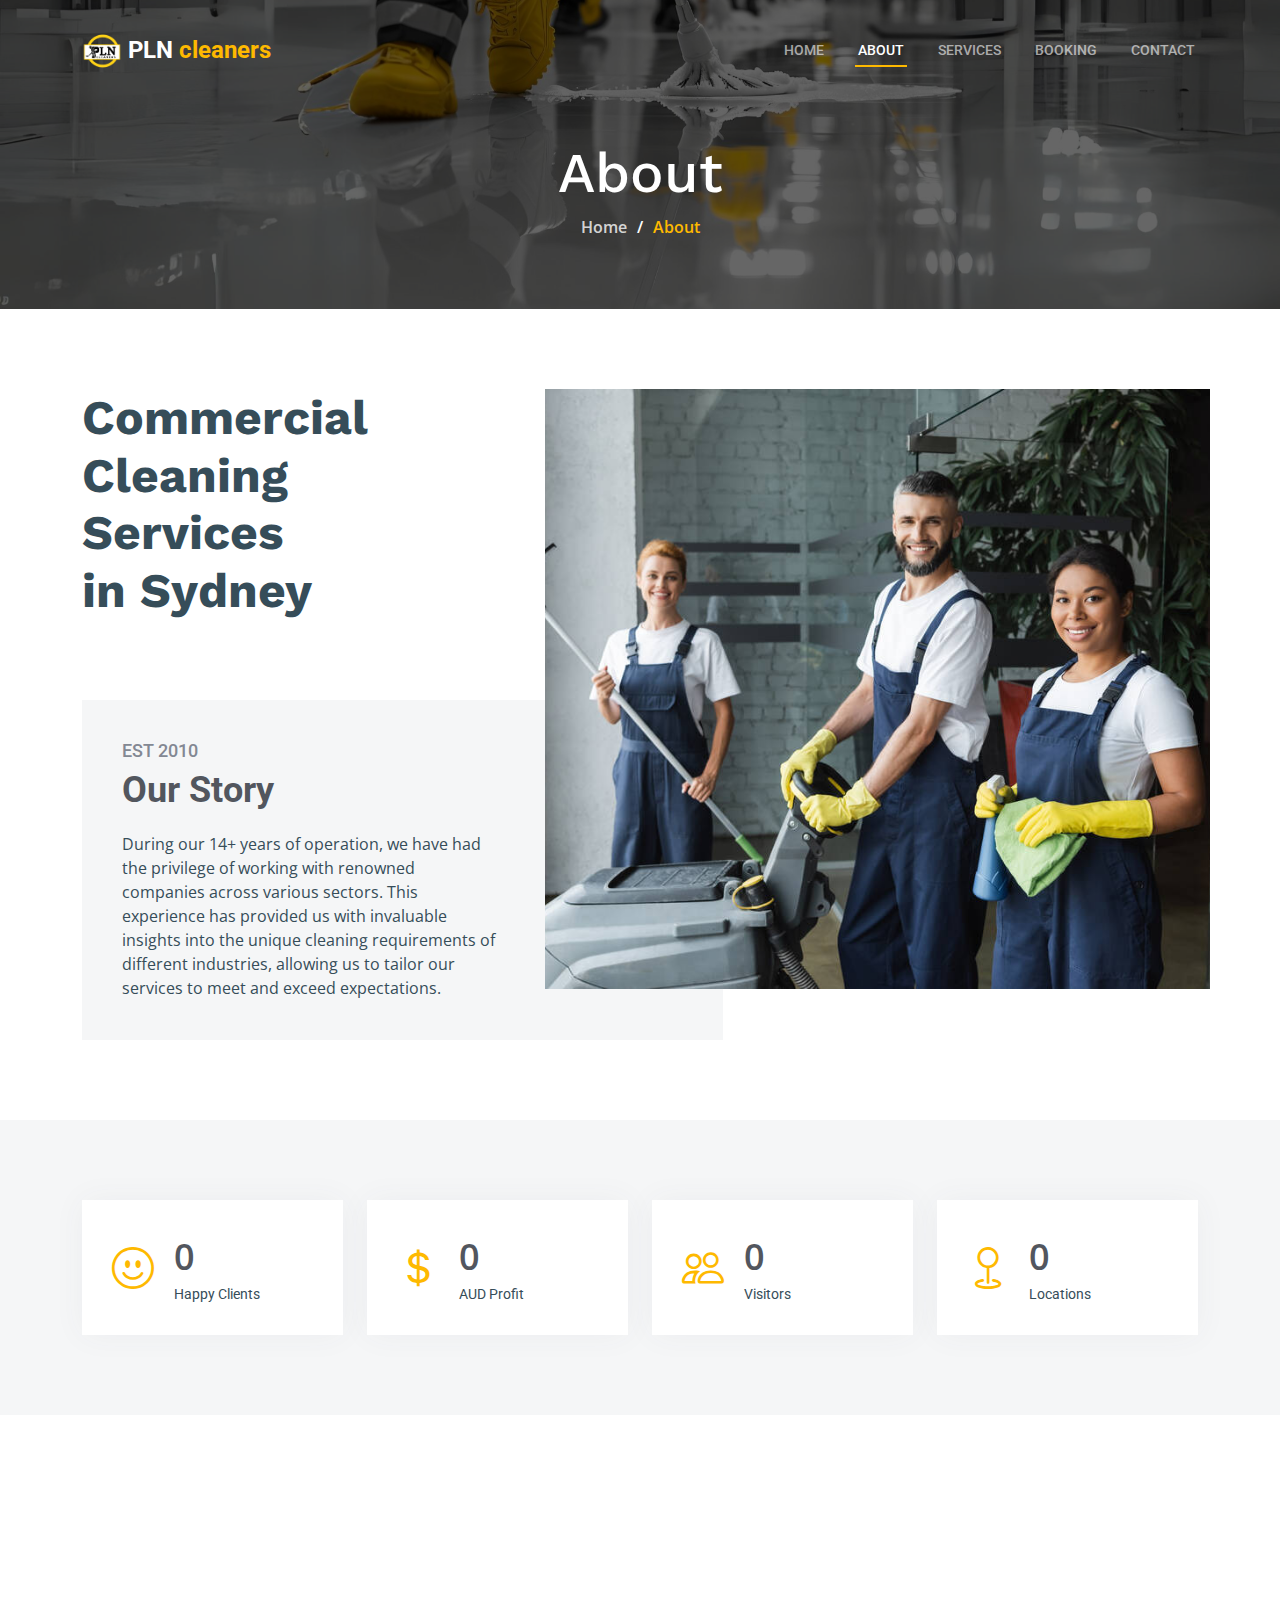
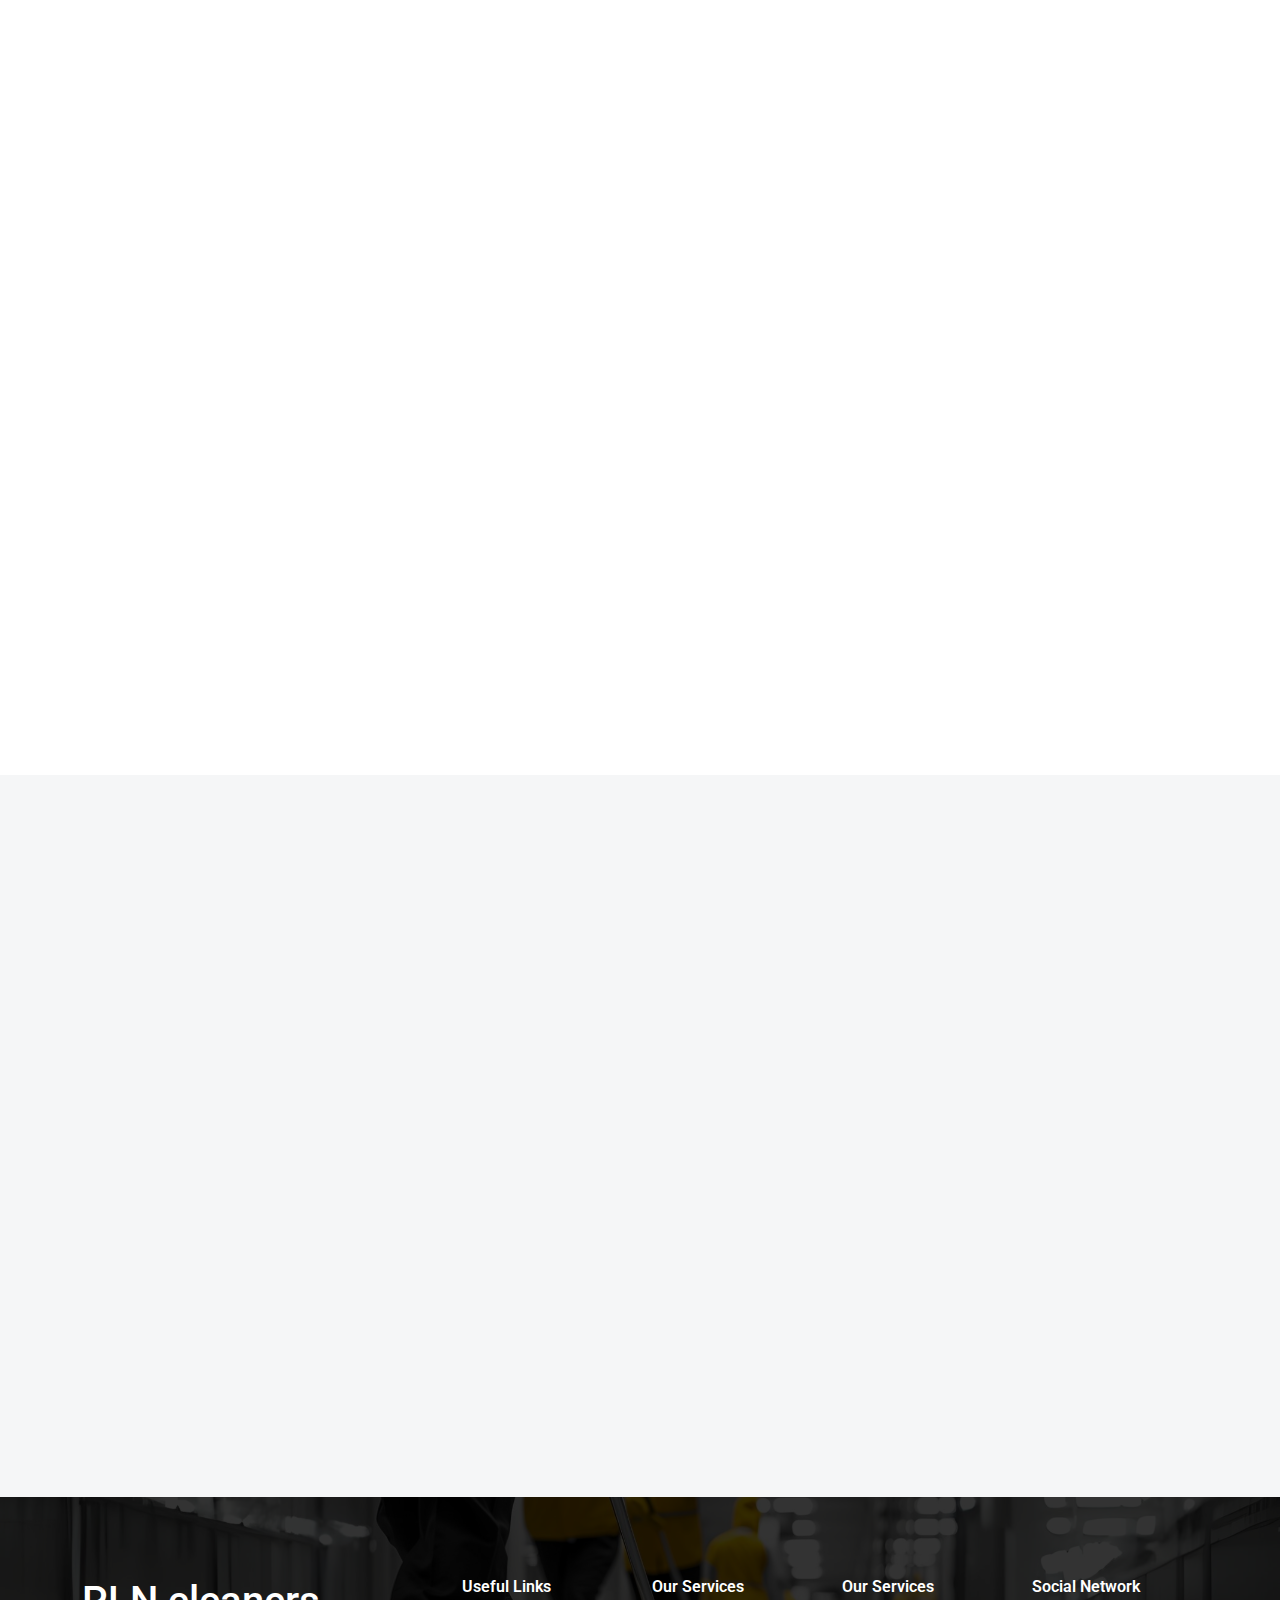
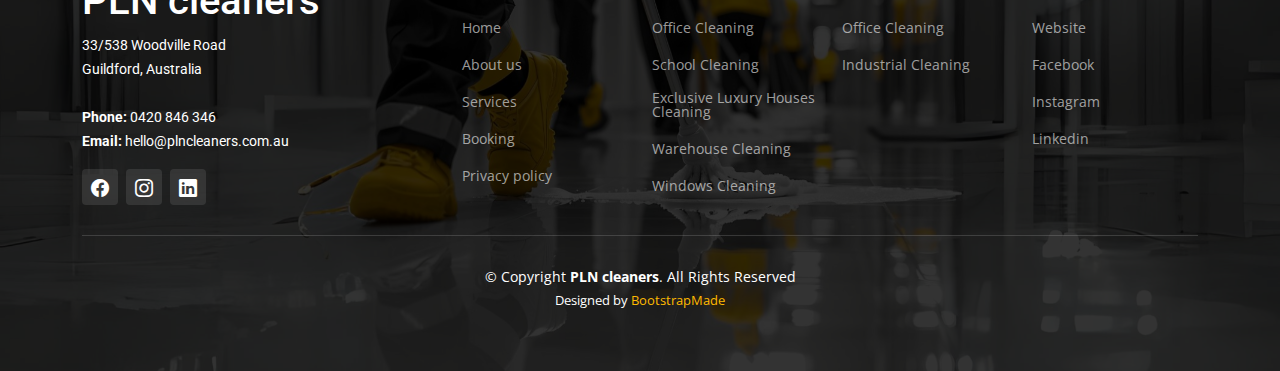
<file: about.html>
<!DOCTYPE html>
<html lang="en">

<head>
  <meta charset="utf-8">
  <meta content="width=device-width, initial-scale=1.0" name="viewport">

  <title>PLN cleaners | About</title>
  <meta content="" name="description">
  <meta content="" name="keywords">
  <meta name="author" content="https://plncleaners.com.au/">
  <meta name="robots" content="index, follow">
  <meta name="googlebot" content="index, follow, max-snippet:-1, max-image-preview:large, max-video-preview:-1">
  <meta name="bingbot" content="index, follow, max-snippet:-1, max-image-preview:large, max-video-preview:-1">
  <meta property="og:locale" content="en_US">
  <meta property="og:type" content="website">
  <meta property="og:title" content="PLN cleaners | Home">
  <meta property="og:description" content="#">
  <meta property="og:url" content="https://plncleaners.com.au/">
  <meta property="og:site_name" content="https://plncleaners.com.au/">

  <!-- Favicons -->
  <link href="assets/img/favicon.png" rel="icon">
  <link href="assets/img/apple-touch-icon.png" rel="apple-touch-icon">

  <!-- Google Fonts -->
  <link rel="preconnect" href="https://fonts.googleapis.com">
  <link rel="preconnect" href="https://fonts.gstatic.com" crossorigin>
  <link href="https://fonts.googleapis.com/css2?family=Open+Sans:ital,wght@0,300;0,400;0,500;0,600;0,700;1,300;1,400;1,600;1,700&family=Roboto:ital,wght@0,300;0,400;0,500;0,600;0,700;1,300;1,400;1,500;1,600;1,700&family=Work+Sans:ital,wght@0,300;0,400;0,500;0,600;0,700;1,300;1,400;1,500;1,600;1,700&display=swap" rel="stylesheet">

  <!-- Vendor CSS Files -->
  <link href="assets/vendor/bootstrap/css/bootstrap.min.css" rel="stylesheet">
  <link href="assets/vendor/bootstrap-icons/bootstrap-icons.css" rel="stylesheet">
  <link href="assets/vendor/fontawesome-free/css/all.min.css" rel="stylesheet">
  <link href="assets/vendor/aos/aos.css" rel="stylesheet">
  <link href="assets/vendor/glightbox/css/glightbox.min.css" rel="stylesheet">
  <link href="assets/vendor/swiper/swiper-bundle.min.css" rel="stylesheet">

  <!-- Template Main CSS File -->
  <link href="assets/css/main.css" rel="stylesheet">

</head>

<body>

  <!-- ======= Header ======= -->
  <header id="header" class="header d-flex align-items-center">
    <div class="container-fluid container-xl d-flex align-items-center justify-content-between">

      <a href="index.html" class="logo d-flex align-items-center">
        <!-- Uncomment the line below if you also wish to use an image logo -->
        <img src="assets/img/logo.png" alt="">
        <h1>PLN<span> cleaners</span></h1>
      </a>

      <i class="mobile-nav-toggle mobile-nav-show bi bi-list"></i>
      <i class="mobile-nav-toggle mobile-nav-hide d-none bi bi-x"></i>
      <nav id="navbar" class="navbar">
        <ul>
          <li><a href="index.html">Home</a></li>
          <li><a href="about.html" class="active">About</a></li>
          <li><a href="services.html">Services</a></li>
          <li><a href="booking.html">Booking</a></li>
          <li><a href="contact.html">Contact</a></li>
        </ul>
      </nav><!-- .navbar -->

    </div>
  </header><!-- End Header -->

  <main id="main">

    <!-- ======= Breadcrumbs ======= -->
    <div class="breadcrumbs d-flex align-items-center" style="background-image: url('assets/img/AboutusHero2.jpg');">
      <div class="container position-relative d-flex flex-column align-items-center" data-aos="fade">

        <h2>About</h2>
        <ol>
          <li><a href="index.html">Home</a></li>
          <li>About</li>
        </ol>

      </div>
    </div><!-- End Breadcrumbs -->

    <!-- ======= About Section ======= -->
    <section id="about" class="about">
      <div class="container" data-aos="fade-up">

        <div class="row position-relative">

          <div class="col-lg-7 about-img" style="background-image: url(assets/img/threeemps-1.jpg);"></div>

          <div class="col-lg-7">
            <div>
              <h2>Commercial Cleaning Services<p>in Sydney</p></h2>
            </div>
            <div class="our-story">
              <h4>Est 2010</h4>
              <h3>Our Story</h3>
              <p>During our 14+ years of operation, we have had the privilege of working with renowned companies across various sectors. This experience has provided us with invaluable insights into the unique cleaning requirements of different industries, allowing us to tailor our services to meet and exceed expectations.</p>
              <!-- <ul>
                <li><i class="bi bi-check-circle"></i> <span>Ullamco laboris nisi ut aliquip ex ea commo</span></li>
                <li><i class="bi bi-check-circle"></i> <span>Duis aute irure dolor in reprehenderit in</span></li>
                <li><i class="bi bi-check-circle"></i> <span>Ullamco laboris nisi ut aliquip ex ea</span></li>
              </ul>-->
             <!-- <p>Vitae autem velit excepturi fugit. Animi ad non. Eligendi et non nesciunt suscipit repellendus porro in quo eveniet. Molestias in maxime doloremque.</p>

              <div class="watch-video d-flex align-items-center position-relative">
                <i class="bi bi-play-circle"></i>
                <a href="https://www.youtube.com/watch?v=LXb3EKWsInQ" class="glightbox stretched-link">Watch Video</a>
              </div>-->
            </div>
          </div>

        </div>

      </div>
    </section>
    <!-- End About Section -->

    <!-- ======= Stats Counter Section ======= -->
    <section id="stats-counter" class="stats-counter section-bg">
      <div class="container">

        <div class="row gy-4">

          <div class="col-lg-3 col-md-6">
            <div class="stats-item d-flex align-items-center w-100 h-100">
              <i class="bi bi-emoji-smile color-blue flex-shrink-0"></i>
              <div>
                <span data-purecounter-start="0" data-purecounter-end="750" data-purecounter-duration="1" class="purecounter"></span>
                <p>Happy Clients</p>
              </div>
            </div>
          </div><!-- End Stats Item -->

          <div class="col-lg-3 col-md-6">
            <div class="stats-item d-flex align-items-center w-100 h-100">
              <i class="bi bi-currency-dollar"></i>
              <div>
                <span data-purecounter-start="0" data-purecounter-end="1200" data-purecounter-duration="1" class="purecounter"></span>
                <p>AUD Profit</p>
              </div>
            </div>
          </div><!-- End Stats Item -->

          <div class="col-lg-3 col-md-6">
            <div class="stats-item d-flex align-items-center w-100 h-100">
              <i class="bi bi-people color-pink flex-shrink-0"></i>
              <div>
                <span data-purecounter-start="0" data-purecounter-end="2750" data-purecounter-duration="1" class="purecounter"></span>
                <p>Visitors</p>
              </div>
            </div>
          </div><!-- End Stats Item -->

          <div class="col-lg-3 col-md-6">
            <div class="stats-item d-flex align-items-center w-100 h-100">
              <i class="bi bi-geo"></i>
              <div>
                <span data-purecounter-start="0" data-purecounter-end="240" data-purecounter-duration="1" class="purecounter"></span>
                <p>Locations</p>
              </div>
            </div>
          </div><!-- End Stats Item -->

        </div>

      </div>
    </section><!-- End Stats Counter Section -->

    <!-- ======= Alt Services Section ======= -->
    <section id="alt-services" class="alt-services">
      <div class="container" data-aos="fade-up">

        <div class="row justify-content-around gy-4">
          <div class="col-lg-6 img-bg" style="background-image: url(assets/img/About\ Us3.jpg);" data-aos="zoom-in" data-aos-delay="100"></div>

          <div class="col-lg-5 d-flex flex-column justify-content-center">
            <h3>Why Choose Us ?</h3>
            <p>PLN Cleaners: Your experienced, dedicated partner for excellence in cleaning. Satisfied clients attest to our commitment.</p>

            <div class="icon-box d-flex position-relative" data-aos="fade-up" data-aos-delay="100">
              <i class="bi bi-person-video2 flex-shrink-0"></i>
              <div>
                <h4><a href="" class="stretched-link">Professional Cleaning</a></h4>
                <p>Trust our team of dedicated professionals for top-quality, eco-friendly cleaning services adhering to high industry standards. Experience professionalism firsthand.</p>
              </div>
            </div><!-- End Icon Box -->

            <div class="icon-box d-flex position-relative" data-aos="fade-up" data-aos-delay="200">
              <i class="bi bi-chat-text flex-shrink-0"></i>
              <div>
                <h4><a href="" class="stretched-link">Valuable Ideas</a></h4>
                <p>Experienced professionals offer more than cleaning; we provide valuable ideas to optimize your space for cleanliness and functionality.</p>
              </div>
            </div><!-- End Icon Box -->

            <div class="icon-box d-flex position-relative" data-aos="fade-up" data-aos-delay="300">
              <i class="bi bi-alarm flex-shrink-0"></i>
              <div>
                <h4><a href="" class="stretched-link">Excellent Timing</a></h4>
                <p>Proudly punctual, our cleaners arrive promptly and finish efficiently within agreed-upon timeframes, valuing your time with exceptional service.</p>
              </div>
            </div><!-- End Icon Box -->

            <div class="icon-box d-flex position-relative" data-aos="fade-up" data-aos-delay="400">
              <i class="bi bi-recycle flex-shrink-0"></i>
              <div>
                <h4><a href="" class="stretched-link">Environmental Responsibility</a></h4>
                <p>We prioritize environmental sustainability by using eco-friendly practices, minimizing our footprint, and ensuring a safe, healthy environment for clients.</p>
              </div>
            </div><!-- End Icon Box -->

          </div>
        </div>

      </div>
    </section><!-- End Alt Services Section -->

    <!-- ======= Testimonials Section ======= -->
    <section id="testimonials" class="testimonials section-bg">
      <div class="container" data-aos="fade-up">

        <div class="section-header">
          <h2>Testimonials</h2>
          <p>Testimonials showcase firsthand experiences and satisfaction with our company's professional cleaning services, providing valuable insights into the quality and reliability.</p>
        </div>

        <div class="slides-2 swiper">
          <div class="swiper-wrapper">

            <div class="swiper-slide">
              <div class="testimonial-wrap">
                <div class="testimonial-item">
                  <img src="assets/img/testimonials/1.jpg" class="testimonial-img" alt="">
                  <h3>John Smithers</h3>
                  <h4>School Principal</h4>
                  <h4>Sydney, NSW</h4>
                  <div class="stars">
                    <i class="bi bi-star-fill"></i><i class="bi bi-star-fill"></i><i class="bi bi-star-fill"></i><i class="bi bi-star-fill"></i><i class="bi bi-star-fill"></i>
                  </div>
                  <p>
                    <i class="bi bi-quote quote-icon-left"></i>
                    We love how PLN cleaners make our school look spick and span. They use safe cleaning agents and do a thorough job. Our students and teachers get to enjoy a clean and hygienic environment.
                    <i class="bi bi-quote quote-icon-right"></i>
                  </p>
                </div>
              </div>
            </div><!-- End testimonial item -->

            <div class="swiper-slide">
              <div class="testimonial-wrap">
                <div class="testimonial-item">
                  <img src="assets/img/testimonials/2.jpg" class="testimonial-img" alt="">
                  <h3>Isabella Brown</h3>
                  <h4>Fashion Designer</h4>
                  <h4>Manly, NSW</h4>
                  <div class="stars">
                    <i class="bi bi-star-fill"></i><i class="bi bi-star-fill"></i><i class="bi bi-star-fill"></i><i class="bi bi-star-fill"></i><i class="bi bi-star-fill"></i>
                  </div>
                  <p>
                    <i class="bi bi-quote quote-icon-left"></i>
                    I love how PLN cleaning crew pain attention to even the smallest detail when they cleaned our office. I am proud of our office and I want it to look spotless and elegant. Our office felt clean, smelt wonderful after they were done. 
                    <i class="bi bi-quote quote-icon-right"></i>
                  </p>
                </div>
              </div>
            </div><!-- End testimonial item -->

            <div class="swiper-slide">
              <div class="testimonial-wrap">
                <div class="testimonial-item">
                  <img src="assets/img/testimonials/3.jpg" class="testimonial-img" alt="">
                  <h3>Jack Thompson</h3>
                  <h4>Warehouse Manager</h4>
                  <h4>Parramatta, NSW</h4>
                  <div class="stars">
                    <i class="bi bi-star-fill"></i><i class="bi bi-star-fill"></i><i class="bi bi-star-fill"></i><i class="bi bi-star-fill"></i><i class="bi bi-star-fill"></i>
                  </div>
                  <p>
                    <i class="bi bi-quote quote-icon-left"></i>
                    I just wanted to say how well PLN Cleaners cleaned every nook and corner of our warehouse. They were professional and thorough about it. I highly recommend PLN cleaners to anyone looking for an expert job.
                    <i class="bi bi-quote quote-icon-right"></i>
                  </p>
                </div>
              </div>
            </div><!-- End testimonial item -->

            <div class="swiper-slide">
              <div class="testimonial-wrap">
                <div class="testimonial-item">
                  <img src="assets/img/testimonials/4.jpg" class="testimonial-img" alt="">
                  <h3>Liam McGregor</h3>
                  <h4>Marketing Manager</h4>
                  <h4>Surry Hills, NSW</h4>
                  <div class="stars">
                    <i class="bi bi-star-fill"></i><i class="bi bi-star-fill"></i><i class="bi bi-star-fill"></i><i class="bi bi-star-fill"></i><i class="bi bi-star-fill"></i>
                  </div>
                  <p>
                    <i class="bi bi-quote quote-icon-left"></i>
                    Our windows have never looked so spotless. PLN cleaners did a thorough job. I would recommend their services to anyone.  
                    <i class="bi bi-quote quote-icon-right"></i>
                  </p>
                </div>
              </div>
            </div><!-- End testimonial item -->

            <div class="swiper-slide">
              <div class="testimonial-wrap">
                <div class="testimonial-item">
                  <img src="assets/img/testimonials/6.jpg" class="testimonial-img" alt="">
                  <h3>Sophie Nguyen</h3>
                  <h4>HR Manager</h4>
                  <h4>Ultimo, NSW</h4>
                  <div class="stars">
                    <i class="bi bi-star-fill"></i><i class="bi bi-star-fill"></i><i class="bi bi-star-fill"></i><i class="bi bi-star-fill"></i><i class="bi bi-star-fill"></i>
                  </div>
                  <p>
                    <i class="bi bi-quote quote-icon-left"></i>
                    We always call PLN cleaners when we need to deep clean our office. They make everything look pristine, and we love showing off our office to clients’ once their cleaning crew has been in for a cleaning.
                    <i class="bi bi-quote quote-icon-right"></i>
                  </p>
                </div>
              </div>
            </div><!-- End testimonial item -->

          </div>
          <div class="swiper-pagination"></div>
        </div>

      </div>
    </section><!-- End Testimonials Section -->


  </main><!-- End #main -->

  <!-- ======= Footer ======= -->
  <footer id="footer" class="footer">

    <div class="footer-content position-relative">
      <div class="container">
        <div class="row">

          <div class="col-lg-4 col-md-6">
            <div class="footer-info">
              <h1>PLN<span> cleaners</span></h1>
              <p>
                33/538 Woodville Road <br>
                Guildford, Australia<br><br>
                <strong>Phone:</strong> 0420 846 346<br>
                <strong>Email:</strong> hello@plncleaners.com.au<br>
              </p>
              <div class="social-links d-flex mt-3">
                <a href="https://www.facebook.com/PLNCleaners" class="d-flex align-items-center justify-content-center"><i class="bi bi-facebook"></i></a>
                <a href="https://www.instagram.com/plncleaners" class="d-flex align-items-center justify-content-center"><i class="bi bi-instagram"></i></a>
                <a href="https://www.linkedin.com/company/pln-cleaners" class="d-flex align-items-center justify-content-center"><i class="bi bi-linkedin"></i></a>
              </div>
            </div>
          </div><!-- End footer info column-->

          <div class="col-lg-2 col-md-3 footer-links">
            <h4>Useful Links</h4>
            <ul>
              <li><a href="index.html">Home</a></li>
              <li><a href="about.html">About us</a></li>
              <li><a href="services.html">Services</a></li>
              <li><a href="booking.html">Booking</a></li>
              <li><a href="assets/img/Privacy-Policy.pdf">Privacy policy</a></li>
            </ul>
          </div><!-- End footer links column-->

          <div class="col-lg-2 col-md-3 footer-links">
            <h4>Our Services</h4>
            <ul>
              <li><a href="services.html">Office Cleaning</a></li>
              <li><a href="services.html">School Cleaning</a></li>
              <li><a href="services.html">Exclusive Luxury Houses Cleaning</a></li>
              <li><a href="services.html">Warehouse Cleaning</a></li>
              <li><a href="services.html">Windows Cleaning</a></li>
            </ul>
          </div><!-- End footer links column-->

          <div class="col-lg-2 col-md-3 footer-links">
            <h4>Our Services</h4>
            <ul>
              <li><a href="services.html">Office Cleaning</a></li>
              <li><a href="services.html">Industrial Cleaning</a></li>
            </ul>
          </div><!-- End footer links column-->

          <div class="col-lg-2 col-md-3 footer-links">
            <h4>Social Network</h4>
            <ul>
              <li><a href="index.html">Website</a></li>
              <li><a href="https://www.facebook.com/PLNCleaners">Facebook</a></li>
              <li><a href="https://www.instagram.com/plncleaners">Instagram</a></li>
              <li><a href="https://www.linkedin.com/company/pln-cleaners">Linkedin</a></li>
            </ul>
          </div><!-- End footer links column-->

        </div>
      </div>
    </div>

    <div class="footer-legal text-center position-relative">
      <div class="container">
        <div class="copyright">
          &copy; Copyright <strong><span>PLN cleaners</span></strong>. All Rights Reserved
        </div>
        <div class="credits">

          <!-- All the links in the footer should remain intact. -->

          <!-- You can delete the links only if you purchased the pro version. -->

          <!-- Licensing information: https://bootstrapmade.com/license/ -->

          <!-- Purchase the pro version with working PHP/AJAX contact form: https://bootstrapmade.com/upconstruction-bootstrap-construction-website-template/ -->

          Designed by <a href="https://bootstrapmade.com/">BootstrapMade</a>

        </div>
        </div>
      </div>
    </div>

  </footer>
  <!-- End Footer -->

  <a href="#" class="scroll-top d-flex align-items-center justify-content-center"><i class="bi bi-arrow-up-short"></i></a>

  <div id="preloader"></div>

  <!-- Vendor JS Files -->
  <script src="assets/vendor/bootstrap/js/bootstrap.bundle.min.js"></script>
  <script src="assets/vendor/aos/aos.js"></script>
  <script src="assets/vendor/glightbox/js/glightbox.min.js"></script>
  <script src="assets/vendor/isotope-layout/isotope.pkgd.min.js"></script>
  <script src="assets/vendor/swiper/swiper-bundle.min.js"></script>
  <script src="assets/vendor/purecounter/purecounter_vanilla.js"></script>
  <script src="assets/vendor/php-email-form/validate.js"></script>

  <!-- Template Main JS File -->
  <script src="assets/js/main.js"></script>

</body>

</html>
</file>
<file: assets/css/main.css>
/**
* Template Name: UpConstruction
* Updated: Jan 29 2024 with Bootstrap v5.3.2
* Template URL: https://bootstrapmade.com/upconstruction-bootstrap-construction-website-template/
* Author: BootstrapMade.com
* License: https://bootstrapmade.com/license/
*/

/*--------------------------------------------------------------
# Set main reusable colors and fonts using CSS variables
# Learn more about CSS variables at https://developer.mozilla.org/en-US/docs/Web/CSS/Using_CSS_custom_properties
--------------------------------------------------------------*/
/* Fonts */
:root {
  --font-default: "Open Sans", system-ui, -apple-system, "Segoe UI", Roboto, "Helvetica Neue", Arial, "Noto Sans", "Liberation Sans", sans-serif, "Apple Color Emoji", "Segoe UI Emoji", "Segoe UI Symbol", "Noto Color Emoji";
  --font-primary: "Roboto", sans-serif;
  --font-secondary: "Work Sans", sans-serif;
}

/* Colors */
:root {
  --color-default: #364d59;
  --color-primary: #feb900;
  --color-secondary: #52565e;
}

/* Smooth scroll behavior */
:root {
  scroll-behavior: smooth;
}

/*--------------------------------------------------------------
# General
--------------------------------------------------------------*/
body {
  font-family: var(--font-default);
  color: var(--color-default);
  overflow-x: hidden;
}

a {
  color: var(--color-primary);
  text-decoration: none;
}

a:hover {
  color: #ffc732;
  text-decoration: none;
}

h1,
h2,
h3,
h4,
h5,
h6 {
  font-family: var(--font-primary);
}

/*--------------------------------------------------------------
# Sections & Section Header
--------------------------------------------------------------*/
section {
  padding: 80px 0;
  overflow: hidden;
}

.section-bg {
  background-color: #f5f6f7;
}

.section-header {
  text-align: center;
  padding-bottom: 70px;
}

.section-header h2 {
  font-size: 32px;
  font-weight: 700;
  position: relative;
  color: #2e3135;
}

.section-header h2:before,
.section-header h2:after {
  content: "";
  width: 50px;
  height: 2px;
  background: var(--color-primary);
  display: inline-block;
}

.section-header h2:before {
  margin: 0 15px 10px 0;
}

.section-header h2:after {
  margin: 0 0 10px 15px;
}

.section-header p {
  margin: 0 auto 0 auto;
}

@media (min-width: 1199px) {
  .section-header p {
    max-width: 60%;
  }
}

/*--------------------------------------------------------------
# Breadcrumbs
--------------------------------------------------------------*/
.breadcrumbs {
  padding: 140px 0 60px 0;
  min-height: 30vh;
  position: relative;
  background-size: cover;
  background-position: center;
  background-repeat: no-repeat;
}

.breadcrumbs:before {
  content: "";
  background-color: rgba(0, 0, 0, 0.6);
  position: absolute;
  inset: 0;
}

.breadcrumbs h2 {
  font-size: 56px;
  font-weight: 500;
  color: #fff;
  font-family: var(--font-secondary);
}

.breadcrumbs ol {
  display: flex;
  flex-wrap: wrap;
  list-style: none;
  padding: 0 0 10px 0;
  margin: 0;
  font-size: 16px;
  font-weight: 600;
  color: var(--color-primary);
}

.breadcrumbs ol a {
  color: rgba(255, 255, 255, 0.8);
  transition: 0.3s;
}

.breadcrumbs ol a:hover {
  text-decoration: underline;
}

.breadcrumbs ol li+li {
  padding-left: 10px;
}

.breadcrumbs ol li+li::before {
  display: inline-block;
  padding-right: 10px;
  color: #fff;
  content: "/";
}

/*--------------------------------------------------------------
# Scroll top button
--------------------------------------------------------------*/
.scroll-top {
  position: fixed;
  visibility: hidden;
  opacity: 0;
  right: 15px;
  bottom: 15px;
  z-index: 99999;
  background: var(--color-primary);
  width: 40px;
  height: 40px;
  border-radius: 4px;
  transition: all 0.4s;
}

.scroll-top i {
  font-size: 24px;
  color: var(--color-secondary);
  line-height: 0;
}

.scroll-top:hover {
  background: #ffc732;
  color: #fff;
}

.scroll-top.active {
  visibility: visible;
  opacity: 1;
}

/*--------------------------------------------------------------
# Preloader
--------------------------------------------------------------*/
#preloader {
  position: fixed;
  inset: 0;
  z-index: 999999;
  overflow: hidden;
  background: #fff;
  transition: all 0.6s ease-out;
}

#preloader:before {
  content: "";
  position: fixed;
  top: calc(50% - 30px);
  left: calc(50% - 30px);
  border: 6px solid #fff;
  border-color: var(--color-primary) transparent var(--color-primary) transparent;
  border-radius: 50%;
  width: 60px;
  height: 60px;
  animation: animate-preloader 1.5s linear infinite;
}

@keyframes animate-preloader {
  0% {
    transform: rotate(0deg);
  }

  100% {
    transform: rotate(360deg);
  }
}

/*--------------------------------------------------------------
# Disable aos animation delay on mobile devices
--------------------------------------------------------------*/
@media screen and (max-width: 768px) {
  [data-aos-delay] {
    transition-delay: 0 !important;
  }
}

/*--------------------------------------------------------------
# Header
--------------------------------------------------------------*/
.header {
  z-index: 997;
  position: absolute;
  padding: 30px 0;
  top: 0;
  left: 0;
  right: 0;
}

.header .logo img {
  max-height: 40px;
  margin-right: 6px;
}

.header .logo h1 {
  font-size: 24px;
  font-weight: 700;
  color: #fff;
  margin-bottom: 0;
  font-family: var(--font-primary);
}

.header .logo h1 span {
  color: var(--color-primary);
}

/*--------------------------------------------------------------
# Desktop Navigation
--------------------------------------------------------------*/
@media (min-width: 1280px) {
  .navbar {
    padding: 0;
  }

  .navbar ul {
    margin: 0;
    padding: 0;
    display: flex;
    list-style: none;
    align-items: center;
  }

  .navbar li {
    position: relative;
  }

  .navbar>ul>li {
    white-space: nowrap;
    padding: 10px 0 10px 28px;
  }

  .navbar a,
  .navbar a:focus {
    display: flex;
    align-items: center;
    justify-content: space-between;
    padding: 0 3px;
    font-family: var(--font-primary);
    font-size: 14px;
    font-weight: 500;
    color: rgba(255, 255, 255, 0.6);
    text-transform: uppercase;
    white-space: nowrap;
    transition: 0.3s;
    position: relative;
  }

  .navbar a i,
  .navbar a:focus i {
    font-size: 12px;
    line-height: 0;
    margin-left: 5px;
  }

  .navbar>ul>li>a:before {
    content: "";
    position: absolute;
    width: 100%;
    height: 2px;
    bottom: -6px;
    left: 0;
    background-color: var(--color-primary);
    visibility: hidden;
    width: 0px;
    transition: all 0.3s ease-in-out 0s;
  }

  .navbar a:hover:before,
  .navbar li:hover>a:before,
  .navbar .active:before {
    visibility: visible;
    width: 100%;
  }

  .navbar a:hover,
  .navbar .active,
  .navbar .active:focus,
  .navbar li:hover>a {
    color: #fff;
  }

  .navbar .dropdown ul {
    display: block;
    position: absolute;
    left: 28px;
    top: calc(100% + 30px);
    margin: 0;
    padding: 10px 0;
    z-index: 99;
    opacity: 0;
    visibility: hidden;
    background: #fff;
    box-shadow: 0px 0px 30px rgba(127, 137, 161, 0.25);
    transition: 0.3s;
  }

  .navbar .dropdown ul li {
    min-width: 200px;
  }

  .navbar .dropdown ul a {
    padding: 10px 20px;
    font-size: 15px;
    text-transform: none;
    color: var(--color-default);
    font-weight: 400;
  }

  .navbar .dropdown ul a i {
    font-size: 12px;
  }

  .navbar .dropdown ul a:hover,
  .navbar .dropdown ul .active:hover,
  .navbar .dropdown ul li:hover>a {
    color: var(--color-primary);
  }

  .navbar .dropdown:hover>ul {
    opacity: 1;
    top: 100%;
    visibility: visible;
  }

  .navbar .dropdown .dropdown ul {
    top: 0;
    left: calc(100% - 30px);
    visibility: hidden;
  }

  .navbar .dropdown .dropdown:hover>ul {
    opacity: 1;
    top: 0;
    left: 100%;
    visibility: visible;
  }
}

@media (min-width: 1280px) and (max-width: 1366px) {
  .navbar .dropdown .dropdown ul {
    left: -90%;
  }

  .navbar .dropdown .dropdown:hover>ul {
    left: -100%;
  }
}

@media (min-width: 1280px) {

  .mobile-nav-show,
  .mobile-nav-hide {
    display: none;
  }
}

/*--------------------------------------------------------------
# Mobile Navigation
--------------------------------------------------------------*/
@media (max-width: 1279px) {
  .navbar {
    position: fixed;
    top: 0;
    right: -100%;
    width: 100%;
    max-width: 400px;
    bottom: 0;
    transition: 0.3s;
    z-index: 9997;
  }

  .navbar ul {
    position: absolute;
    inset: 0;
    padding: 50px 0 10px 0;
    margin: 0;
    background: rgba(0, 0, 0, 0.8);
    overflow-y: auto;
    transition: 0.3s;
    z-index: 9998;
  }

  .navbar a,
  .navbar a:focus {
    display: flex;
    align-items: center;
    justify-content: space-between;
    padding: 10px 20px;
    font-family: var(--font-primary);
    font-size: 15px;
    font-weight: 500;
    color: rgba(255, 255, 255, 0.7);
    white-space: nowrap;
    text-transform: uppercase;
    transition: 0.3s;
  }

  .navbar a i,
  .navbar a:focus i {
    font-size: 12px;
    line-height: 0;
    margin-left: 5px;
  }

  .navbar a:hover,
  .navbar .active,
  .navbar .active:focus,
  .navbar li:hover>a {
    color: #fff;
  }

  .navbar .dropdown ul,
  .navbar .dropdown .dropdown ul {
    position: static;
    display: none;
    padding: 10px 0;
    margin: 10px 20px;
    transition: all 0.5s ease-in-out;
    border: 1px solid #222428;
  }

  .navbar .dropdown>.dropdown-active,
  .navbar .dropdown .dropdown>.dropdown-active {
    display: block;
  }

  .mobile-nav-show {
    position: relative;
    color: #fff;
    font-size: 28px;
    cursor: pointer;
    line-height: 0;
    transition: 0.5s;
    z-index: 9999;
    padding-right: 10px;
  }

  .mobile-nav-hide {
    color: #fff;
    font-size: 32px;
    cursor: pointer;
    line-height: 0;
    transition: 0.5s;
    position: fixed;
    right: 20px;
    top: 20px;
    z-index: 9999;
  }

  .mobile-nav-active {
    overflow: hidden;
  }

  .mobile-nav-active .navbar {
    right: 0;
  }

  .mobile-nav-active .navbar:before {
    content: "";
    position: fixed;
    inset: 0;
    background: rgba(0, 0, 0, 0.6);
    z-index: 9996;
  }
}

/*--------------------------------------------------------------
# Get Started Section
--------------------------------------------------------------*/
.get-started .content {
  padding: 30px 0;
}

.get-started .content h3 {
  font-size: 36px;
  color: var(--color-secondary);
  font-weight: 600;
  margin-bottom: 25px;
  padding-bottom: 25px;
  position: relative;
}

.get-started .content h3:after {
  content: "";
  position: absolute;
  display: block;
  width: 60px;
  height: 4px;
  background: var(--color-primary);
  left: 0;
  bottom: 0;
}

.get-started .content p {
  font-size: 14px;
}

.get-started .php-email-form {
  background: #fff;
  padding: 30px;
  height: 100%;
}

@media (max-width: 575px) {
  .get-started .php-email-form {
    padding: 20px;
  }
}

.get-started .php-email-form h3 {
  font-size: 14px;
  font-weight: 700;
  text-transform: uppercase;
  letter-spacing: 1px;
}

.get-started .php-email-form p {
  font-size: 14px;
  margin-bottom: 20px;
}

.get-started .php-email-form .error-message {
  display: none;
  color: #fff;
  background: #df1529;
  text-align: left;
  padding: 15px;
  margin-bottom: 24px;
  font-weight: 600;
}

.get-started .php-email-form .sent-message {
  display: none;
  color: #fff;
  background: #059652;
  text-align: center;
  padding: 15px;
  margin-bottom: 24px;
  font-weight: 600;
}

.get-started .php-email-form .loading {
  display: none;
  background: #fff;
  text-align: center;
  padding: 15px;
  margin-bottom: 24px;
}

.get-started .php-email-form .loading:before {
  content: "";
  display: inline-block;
  border-radius: 50%;
  width: 24px;
  height: 24px;
  margin: 0 10px -6px 0;
  border: 3px solid #059652;
  border-top-color: #fff;
  animation: animate-loading 1s linear infinite;
}

.get-started .php-email-form input,
.get-started .php-email-form textarea {
  border-radius: 0;
  box-shadow: none;
  font-size: 14px;
  border-radius: 0;
}

.get-started .php-email-form input:focus,
.get-started .php-email-form textarea:focus {
  border-color: var(--color-primary);
}

.get-started .php-email-form input {
  padding: 12px 15px;
}

.get-started .php-email-form textarea {
  padding: 12px 15px;
}

.get-started .php-email-form button[type=submit] {
  background: var(--color-primary);
  border: 0;
  padding: 10px 30px;
  color: #fff;
  transition: 0.4s;
  border-radius: 4px;
}

.get-started .php-email-form button[type=submit]:hover {
  background: rgba(254, 185, 0, 0.8);
}

@keyframes animate-loading {
  0% {
    transform: rotate(0deg);
  }

  100% {
    transform: rotate(360deg);
  }
}

/*--------------------------------------------------------------
# Constructions Section
--------------------------------------------------------------*/
.constructions .card-item {
  border: 1px solid rgba(82, 86, 94, 0.2);
  background: #fff;
  position: relative;
  border-radius: 0;
}

.constructions .card-item .card-bg {
  min-height: 300px;
  background-size: cover;
  background-position: center;
  background-repeat: no-repeat;
}

.constructions .card-item .card-body {
  padding: 30px;
}

.constructions .card-item h4 {
  font-weight: 700;
  font-size: 20px;
  margin-bottom: 15px;
  color: var(--color-secondary);
}

.constructions .card-item p {
  color: var(--color-secondary);
  margin: 0;
}

/*--------------------------------------------------------------
# Services Section
--------------------------------------------------------------*/
.services .service-item {
  padding: 40px;
  background: #fff;
  height: 100%;
}

.services .service-item .icon {
  width: 48px;
  height: 48px;
  position: relative;
  margin-bottom: 50px;
}

.services .service-item .icon i {
  color: var(--color-secondary);
  font-size: 40px;
  transition: ease-in-out 0.3s;
  z-index: 2;
  position: relative;
  line-height: 1.8;
}

.services .service-item .icon:before {
  position: absolute;
  content: "";
  height: 100%;
  width: 100%;
  background: #f0f1f2;
  border-radius: 50px;
  z-index: 1;
  top: 10px;
  right: -15px;
  transition: 0.3s;
}

.services .service-item h3 {
  color: var(--color-default);
  font-weight: 700;
  margin: 0 0 20px 0;
  padding-bottom: 8px;
  font-size: 22px;
  position: relative;
  display: inline-block;
  border-bottom: 4px solid #ebebed;
  transition: 0.3s;
}

.services .service-item p {
  line-height: 24px;
  font-size: 14px;
  margin-bottom: 0;
}

.services .service-item .readmore {
  margin-top: 15px;
  display: inline-block;
  color: var(--color-primary);
}

.services .service-item:hover .icon:before {
  background: var(--color-primary);
}

.services .service-item:hover h3 {
  border-color: var(--color-primary);
}

/*--------------------------------------------------------------
# Features Section
--------------------------------------------------------------*/
.features .nav-tabs {
  border: 0;
}

.features .nav-link {
  padding: 15px 0;
  transition: 0.3s;
  color: var(--color-secondary);
  border-radius: 0;
  display: flex;
  align-items: center;
  justify-content: center;
  cursor: pointer;
  height: 100%;
  border: 0;
  border-bottom: 4px solid #e2e4e6;
}

.features .nav-link i {
  padding-right: 15px;
  font-size: 48px;
}

.features .nav-link h4 {
  font-size: 18px;
  font-weight: 600;
  margin: 0;
}

@media (max-width: 575px) {
  .features .nav-link h4 {
    font-size: 16px;
  }
}

.features .nav-link:hover {
  color: var(--color-primary);
}

.features .nav-link.active {
  color: var(--color-primary);
  background-color: transparent;
  border-color: var(--color-primary);
}

.features .tab-content {
  margin-top: 30px;
}

.features .tab-pane h3 {
  font-weight: 700;
  font-size: 32px;
  position: relative;
  margin-bottom: 20px;
  padding-bottom: 20px;
}

.features .tab-pane h3:after {
  content: "";
  position: absolute;
  display: block;
  width: 60px;
  height: 3px;
  background: var(--color-primary);
  left: 0;
  bottom: 0;
}

.features .tab-pane ul {
  list-style: none;
  padding: 0;
}

.features .tab-pane ul li {
  padding-top: 10px;
}

.features .tab-pane ul i {
  font-size: 20px;
  padding-right: 4px;
  color: var(--color-primary);
}

.features .tab-pane p:last-child {
  margin-bottom: 0;
}

/*--------------------------------------------------------------
# Our Projects Section
--------------------------------------------------------------*/
.projects .portfolio-flters {
  padding: 0;
  margin: 0 auto 20px auto;
  list-style: none;
  text-align: center;
}

.projects .portfolio-flters li {
  cursor: pointer;
  display: inline-block;
  padding: 0;
  font-size: 18px;
  font-weight: 500;
  margin: 0 10px;
  line-height: 1;
  margin-bottom: 5px;
  transition: all 0.3s ease-in-out;
}

.projects .portfolio-flters li:hover,
.projects .portfolio-flters li.filter-active {
  color: var(--color-primary);
}

.projects .portfolio-flters li:first-child {
  margin-left: 0;
}

.projects .portfolio-flters li:last-child {
  margin-right: 0;
}

@media (max-width: 575px) {
  .projects .portfolio-flters li {
    font-size: 14px;
    margin: 0 5px;
  }
}

.projects .portfolio-content {
  position: relative;
  overflow: hidden;
}

.projects .portfolio-content img {
  transition: 0.3s;
}

.projects .portfolio-content .portfolio-info {
  opacity: 0;
  position: absolute;
  inset: 0;
  z-index: 3;
  transition: all ease-in-out 0.3s;
  background: rgba(0, 0, 0, 0.6);
  padding: 15px;
}

.projects .portfolio-content .portfolio-info h4 {
  font-size: 14px;
  padding: 5px 10px;
  font-weight: 400;
  color: #fff;
  display: inline-block;
  background-color: var(--color-primary);
}

.projects .portfolio-content .portfolio-info p {
  position: absolute;
  bottom: 10px;
  text-align: center;
  display: inline-block;
  left: 0;
  right: 0;
  font-size: 16px;
  font-weight: 600;
  color: rgba(255, 255, 255, 0.8);
}

.projects .portfolio-content .portfolio-info .preview-link,
.projects .portfolio-content .portfolio-info .details-link {
  position: absolute;
  left: calc(50% - 40px);
  font-size: 26px;
  top: calc(50% - 14px);
  color: #fff;
  transition: 0.3s;
  line-height: 1.2;
}

.projects .portfolio-content .portfolio-info .preview-link:hover,
.projects .portfolio-content .portfolio-info .details-link:hover {
  color: var(--color-primary);
}

.projects .portfolio-content .portfolio-info .details-link {
  left: 50%;
  font-size: 34px;
  line-height: 0;
}

.projects .portfolio-content:hover .portfolio-info {
  opacity: 1;
}

.projects .portfolio-content:hover img {
  transform: scale(1.1);
}

/*--------------------------------------------------------------
# Testimonials Section
--------------------------------------------------------------*/
.testimonials .testimonial-wrap {
  padding-left: 50px;
}

.testimonials .testimonials-carousel,
.testimonials .testimonials-slider {
  overflow: hidden;
}

.testimonials .testimonial-item {
  box-sizing: content-box;
  padding: 30px 30px 30px 60px;
  margin: 0 15px 30px 0;
  min-height: 200px;
  box-shadow: 0px 2px 20px rgba(82, 86, 94, 0.1);
  position: relative;
  background: #fff;
}

.testimonials .testimonial-item .testimonial-img {
  width: 90px;
  border-radius: 10px;
  border: 6px solid #fff;
  position: absolute;
  left: -45px;
}

.testimonials .testimonial-item h3 {
  font-size: 18px;
  font-weight: bold;
  margin: 10px 0 5px 0;
  color: #000;
}

.testimonials .testimonial-item h4 {
  font-size: 14px;
  color: #999;
  margin: 0;
}

.testimonials .testimonial-item .stars {
  margin: 10px 0;
}

.testimonials .testimonial-item .stars i {
  color: #ffc107;
  margin: 0 1px;
}

.testimonials .testimonial-item .quote-icon-left,
.testimonials .testimonial-item .quote-icon-right {
  color: #ffd565;
  font-size: 26px;
  line-height: 0;
}

.testimonials .testimonial-item .quote-icon-left {
  display: inline-block;
  left: -5px;
  position: relative;
}

.testimonials .testimonial-item .quote-icon-right {
  display: inline-block;
  right: -5px;
  position: relative;
  top: 10px;
  transform: scale(-1, -1);
}

.testimonials .testimonial-item p {
  font-style: italic;
  margin: 15px auto 15px auto;
}

.testimonials .swiper-pagination {
  margin-top: 20px;
  position: relative;
}

.testimonials .swiper-pagination .swiper-pagination-bullet {
  width: 12px;
  height: 12px;
  background-color: #d5d7da;
  opacity: 1;
}

.testimonials .swiper-pagination .swiper-pagination-bullet-active {
  background-color: var(--color-primary);
}

@media (max-width: 767px) {
  .testimonials .testimonial-wrap {
    padding-left: 0;
  }

  .testimonials .testimonials-carousel,
  .testimonials .testimonials-slider {
    overflow: hidden;
  }

  .testimonials .testimonial-item {
    padding: 30px;
    margin: 15px;
  }

  .testimonials .testimonial-item .testimonial-img {
    position: static;
    left: auto;
  }
}

/*--------------------------------------------------------------
# Alt Services Section
--------------------------------------------------------------*/
.alt-services .img-bg {
  background-size: cover;
  background-position: center center;
  min-height: 400px;
}

.alt-services h3 {
  font-size: 28px;
  font-weight: 700;
  color: var(--color-secondary);
  margin-bottom: 20px;
  padding-bottom: 20px;
  position: relative;
}

.alt-services h3:after {
  content: "";
  position: absolute;
  display: block;
  width: 50px;
  height: 3px;
  background: var(--color-primary);
  left: 0;
  bottom: 0;
}

.alt-services .icon-box {
  margin-top: 50px;
}

.alt-services .icon-box i {
  display: flex;
  align-items: center;
  justify-content: center;
  color: var(--color-primary);
  margin-right: 25px;
  font-size: 28px;
  width: 56px;
  height: 56px;
  border-radius: 4px;
  line-height: 0;
  box-shadow: 0px 2px 30px rgba(0, 0, 0, 0.08);
  background-color: #fff;
  transition: 0.3s;
}

.alt-services .icon-box:hover i {
  background-color: var(--color-primary);
  color: #fff;
}

.alt-services .icon-box h4 {
  font-weight: 700;
  margin-bottom: 10px;
  font-size: 18px;
}

.alt-services .icon-box h4 a {
  color: #000;
  transition: 0.3s;
}

.alt-services .icon-box h4 a:hover {
  color: var(--color-primary);
}

.alt-services .icon-box p {
  line-height: 24px;
  font-size: 14px;
  margin-bottom: 0;
}

/*--------------------------------------------------------------
# About Section
--------------------------------------------------------------*/
.about h2 {
  font-size: 48px;
  font-weight: 700;
  font-family: var(--font-secondary);
  margin: 30px 0;
}

@media (min-width: 991px) {
  .about h2 {
    max-width: 65%;
    margin: 0 0 80px 0;
  }
}

.about .our-story {
  padding: 40px;
  background-color: #f5f6f7;
}

@media (min-width: 991px) {
  .about .our-story {
    padding-right: 35%;
  }
}

.about .our-story h4 {
  text-transform: uppercase;
  font-size: 18px;
  color: #838893;
}

.about .our-story h3 {
  font-size: 36px;
  font-weight: 700;
  margin-bottom: 20px;
  color: var(--color-secondary);
}

.about .our-story p:last-child {
  margin-bottom: 0;
}

.about ul {
  list-style: none;
  padding: 0;
  font-size: 15px;
}

.about ul li {
  padding: 5px 0;
  display: flex;
  align-items: center;
}

.about ul i {
  font-size: 20px;
  margin-right: 4px;
  color: var(--color-primary);
}

.about .watch-video i {
  font-size: 32px;
  transition: 0.3s;
  color: var(--color-primary);
}

.about .watch-video a {
  font-weight: 600;
  color: var(--color-secondary);
  margin-left: 8px;
  transition: 0.3s;
}

.about .watch-video:hover a {
  color: var(--color-primary);
}

.about .about-img {
  min-height: 600px;
  background-size: cover;
  background-position: center;
}

@media (min-width: 992px) {
  .about .about-img {
    position: absolute;
    top: 0;
    right: 0;
  }
}

/*--------------------------------------------------------------
# Stats Counter Section
--------------------------------------------------------------*/
.stats-counter .stats-item {
  background: #fff;
  box-shadow: 0px 0 30px rgba(82, 86, 94, 0.05);
  padding: 30px;
}

.stats-counter .stats-item i {
  font-size: 42px;
  line-height: 0;
  margin-right: 20px;
  color: var(--color-primary);
}

.stats-counter .stats-item span {
  font-size: 36px;
  display: block;
  font-weight: 600;
  color: var(--color-secondary);
}

.stats-counter .stats-item p {
  padding: 0;
  margin: 0;
  font-family: var(--font-primary);
  font-size: 14px;
}

/*--------------------------------------------------------------
# Our Team Section
--------------------------------------------------------------*/
.team .member {
  position: relative;
}

.team .member .member-img {
  margin: 0 80px;
  border-radius: 50%;
  overflow: hidden;
  position: relative;
}

@media (max-width: 1024px) {
  .team .member .member-img {
    margin: 0 60px;
  }
}

.team .member .member-img img {
  position: relative;
  z-index: 1;
}

.team .member .member-img .social {
  position: absolute;
  inset: 0;
  background-color: rgba(0, 0, 0, 0.6);
  display: flex;
  justify-content: center;
  align-items: center;
  z-index: 2;
  padding-bottom: 20px;
  transition: 0.3s;
  visibility: hidden;
  opacity: 0;
}

.team .member .member-img .social a {
  transition: 0.3s;
  color: #fff;
  font-size: 20px;
  margin: 0 8px;
}

.team .member .member-img .social a:hover {
  color: var(--color-primary);
}

.team .member .member-info {
  margin-top: 30px;
}

.team .member .member-info h4 {
  font-weight: 700;
  margin-bottom: 6px;
  font-size: 18px;
  color: var(--color-secondary);
}

.team .member .member-info span {
  font-style: italic;
  display: block;
  font-size: 15px;
  color: #838893;
  margin-bottom: 10px;
}

.team .member .member-info p {
  margin-bottom: 0;
  font-size: 14px;
}

.team .member:hover .member-img .social {
  padding-bottom: 0;
  visibility: visible;
  opacity: 1;
}

/*--------------------------------------------------------------
# Servie Cards Section
--------------------------------------------------------------*/
.services-cards h3 {
  font-size: 20px;
  font-weight: 700;
  color: var(--color-secondary);
}

.services-cards p {
  font-size: 15px;
}

.services-cards ul li {
  display: flex;
  align-items: center;
  font-size: 14px;
  padding-top: 10px;
}

.services-cards ul li i {
  font-size: 16px;
  color: var(--color-primary);
  margin-right: 6px;
}

/*--------------------------------------------------------------
# Projet Details Section
--------------------------------------------------------------*/
.project-details .portfolio-details-slider img {
  width: 100%;
}

.project-details .portfolio-details-slider .swiper-pagination .swiper-pagination-bullet {
  width: 12px;
  height: 12px;
  background-color: rgba(255, 255, 255, 0.7);
  opacity: 1;
}

.project-details .portfolio-details-slider .swiper-pagination .swiper-pagination-bullet-active {
  background-color: var(--color-primary);
}

.project-details .swiper-button-prev,
.project-details .swiper-button-next {
  width: 48px;
  height: 48px;
}

.project-details .swiper-button-prev:after,
.project-details .swiper-button-next:after {
  color: rgba(255, 255, 255, 0.8);
  background-color: rgba(0, 0, 0, 0.2);
  font-size: 24px;
  border-radius: 50%;
  width: 48px;
  height: 48px;
  display: flex;
  align-items: center;
  justify-content: center;
  transition: 0.3s;
}

.project-details .swiper-button-prev:hover:after,
.project-details .swiper-button-next:hover:after {
  background-color: rgba(0, 0, 0, 0.6);
}

@media (max-width: 575px) {

  .project-details .swiper-button-prev,
  .project-details .swiper-button-next {
    display: none;
  }
}

.project-details .portfolio-info h3 {
  font-size: 22px;
  font-weight: 700;
  margin-bottom: 20px;
  padding-bottom: 20px;
  position: relative;
}

.project-details .portfolio-info h3:after {
  content: "";
  position: absolute;
  display: block;
  width: 50px;
  height: 3px;
  background: var(--color-primary);
  left: 0;
  bottom: 0;
}

.project-details .portfolio-info ul {
  list-style: none;
  padding: 0;
  font-size: 15px;
}

.project-details .portfolio-info ul li {
  display: flex;
  flex-direction: column;
  padding-bottom: 15px;
}

.project-details .portfolio-info ul strong {
  text-transform: uppercase;
  font-weight: 400;
  color: #838893;
  font-size: 14px;
}

.project-details .portfolio-info .btn-visit {
  padding: 8px 40px;
  background: var(--color-primary);
  color: #fff;
  border-radius: 50px;
  transition: 0.3s;
}

.project-details .portfolio-info .btn-visit:hover {
  background: #ffc019;
}

.project-details .portfolio-description h2 {
  font-size: 26px;
  font-weight: 700;
  margin-bottom: 20px;
  color: var(--color-secondary);
}

.project-details .portfolio-description p {
  padding: 0;
}

.project-details .portfolio-description .testimonial-item {
  padding: 30px 30px 0 30px;
  position: relative;
  background: #f5f6f7;
  height: 100%;
  margin-bottom: 50px;
}

.project-details .portfolio-description .testimonial-item .testimonial-img {
  width: 90px;
  border-radius: 50px;
  border: 6px solid #fff;
  float: left;
  margin: 0 10px 0 0;
}

.project-details .portfolio-description .testimonial-item h3 {
  font-size: 18px;
  font-weight: bold;
  margin: 15px 0 5px 0;
  padding-top: 20px;
}

.project-details .portfolio-description .testimonial-item h4 {
  font-size: 14px;
  color: #6c757d;
  margin: 0;
}

.project-details .portfolio-description .testimonial-item .quote-icon-left,
.project-details .portfolio-description .testimonial-item .quote-icon-right {
  color: #ffd565;
  font-size: 26px;
  line-height: 0;
}

.project-details .portfolio-description .testimonial-item .quote-icon-left {
  display: inline-block;
  left: -5px;
  position: relative;
}

.project-details .portfolio-description .testimonial-item .quote-icon-right {
  display: inline-block;
  right: -5px;
  position: relative;
  top: 10px;
  transform: scale(-1, -1);
}

.project-details .portfolio-description .testimonial-item p {
  font-style: italic;
  margin: 0 0 15px 0 0 0;
  padding: 0;
}

/*--------------------------------------------------------------
# Service Details Section
--------------------------------------------------------------*/
.service-details .services-list {
  padding: 10px 30px;
  border: 1px solid #d5d7da;
  margin-bottom: 20px;
}

.service-details .services-list a {
  display: block;
  line-height: 1;
  padding: 8px 0 8px 15px;
  border-left: 3px solid #d9e3e8;
  margin: 20px 0;
  color: var(--color-secondary);
  transition: 0.3s;
}

.service-details .services-list a.active {
  font-weight: 700;
  border-color: var(--color-primary);
}

.service-details .services-list a:hover {
  border-color: var(--color-primary);
}

.service-details .services-img {
  margin-bottom: 20px;
}

.service-details h3 {
  font-size: 28px;
  font-weight: 700;
}

.service-details h4 {
  font-size: 20px;
  font-weight: 700;
}

.service-details p {
  font-size: 15px;
}

.service-details ul {
  list-style: none;
  padding: 0;
  font-size: 15px;
}

.service-details ul li {
  padding: 5px 0;
  display: flex;
  align-items: center;
}

.service-details ul i {
  font-size: 20px;
  margin-right: 8px;
  color: var(--color-primary);
}

/*--------------------------------------------------------------
# Contact Section
--------------------------------------------------------------*/
.contact .info-item {
  box-shadow: 0 0 25px rgba(0, 0, 0, 0.08);
  padding: 20px 0 30px 0;
}

.contact .info-item i {
  display: flex;
  align-items: center;
  justify-content: center;
  width: 56px;
  height: 56px;
  font-size: 24px;
  line-height: 0;
  color: var(--color-primary);
  border-radius: 50%;
  border: 2px dotted #ffd565;
}

.contact .info-item h3 {
  font-size: 20px;
  color: #6c757d;
  font-weight: 700;
  margin: 10px 0;
}

.contact .info-item p {
  padding: 0;
  line-height: 24px;
  font-size: 14px;
  margin-bottom: 0;
}

.contact .php-email-form {
  width: 100%;
  background: #fff;
  box-shadow: 0 0 25px rgba(0, 0, 0, 0.08);
  padding: 30px;
}

.contact .php-email-form .form-group {
  padding-bottom: 20px;
}

.contact .php-email-form .error-message {
  display: none;
  color: #fff;
  background: #df1529;
  text-align: left;
  padding: 15px;
  font-weight: 600;
}

.contact .php-email-form .error-message br+br {
  margin-top: 25px;
}

.contact .php-email-form .sent-message {
  display: none;
  color: #fff;
  background: #059652;
  text-align: center;
  padding: 15px;
  font-weight: 600;
}

.contact .php-email-form .loading {
  display: none;
  background: #fff;
  text-align: center;
  padding: 15px;
}

.contact .php-email-form .loading:before {
  content: "";
  display: inline-block;
  border-radius: 50%;
  width: 24px;
  height: 24px;
  margin: 0 10px -6px 0;
  border: 3px solid #059652;
  border-top-color: #fff;
  animation: animate-loading 1s linear infinite;
}

.contact .php-email-form input,
.contact .php-email-form textarea {
  border-radius: 0;
  box-shadow: none;
  font-size: 14px;
}

.contact .php-email-form input:focus,
.contact .php-email-form textarea:focus {
  border-color: var(--color-primary);
}

.contact .php-email-form input {
  height: 44px;
}

.contact .php-email-form textarea {
  padding: 10px 12px;
}

.contact .php-email-form button[type=submit] {
  background: var(--color-primary);
  border: 0;
  padding: 10px 35px;
  color: #fff;
  transition: 0.4s;
  border-radius: 5px;
}

.contact .php-email-form button[type=submit]:hover {
  background: rgba(254, 185, 0, 0.8);
}

@keyframes animate-loading {
  0% {
    transform: rotate(0deg);
  }

  100% {
    transform: rotate(360deg);
  }
}

/*--------------------------------------------------------------
# Recent Blog Posts Section
--------------------------------------------------------------*/
.recent-blog-posts .post-item {
  box-shadow: 0px 2px 20px rgba(0, 0, 0, 0.06);
  transition: 0.3s;
}

.recent-blog-posts .post-item .post-img img {
  transition: 0.5s;
}

.recent-blog-posts .post-item .post-date {
  position: absolute;
  right: 0;
  bottom: 0;
  background-color: var(--color-primary);
  color: #fff;
  text-transform: uppercase;
  font-size: 13px;
  padding: 6px 12px;
  font-weight: 500;
}

.recent-blog-posts .post-item .post-content {
  padding: 30px;
}

.recent-blog-posts .post-item .post-title {
  font-size: 24px;
  color: var(--color-secondary);
  font-weight: 700;
  transition: 0.3s;
  margin-bottom: 15px;
}

.recent-blog-posts .post-item .meta i {
  font-size: 16px;
  color: var(--color-primary);
}

.recent-blog-posts .post-item .meta span {
  font-size: 15px;
  color: #838893;
}

.recent-blog-posts .post-item hr {
  color: #888;
  margin: 20px 0;
}

.recent-blog-posts .post-item .readmore {
  display: flex;
  align-items: center;
  font-weight: 600;
  line-height: 1;
  transition: 0.3s;
  color: #838893;
}

.recent-blog-posts .post-item .readmore i {
  line-height: 0;
  margin-left: 6px;
  font-size: 16px;
}

.recent-blog-posts .post-item:hover .post-title,
.recent-blog-posts .post-item:hover .readmore {
  color: var(--color-primary);
}

.recent-blog-posts .post-item:hover .post-img img {
  transform: scale(1.1);
}

/*--------------------------------------------------------------
# Hero Section
--------------------------------------------------------------*/
.hero {
  overflow-x: hidden;
  padding: 0;
}

.hero .carousel {
  width: 100%;
  min-height: 100vh;
  padding: 80px 0;
  margin: 0;
  position: relative;
}

.hero .carousel-item {
  position: absolute;
  inset: 0;
  background-size: cover;
  background-position: center;
  background-repeat: no-repeat;
  overflow: hidden;
  z-index: 1;
  transition-duration: 0.4s;
}

.hero .carousel-item::before {
  content: "";
  background-color: rgba(0, 0, 0, 0.7);
  position: absolute;
  inset: 0;
}

.hero .info {
  position: absolute;
  inset: 0;
  z-index: 2;
}

@media (max-width: 768px) {
  .hero .info {
    padding: 0 50px;
  }
}

.hero .info h2 {
  color: #fff;
  margin-bottom: 30px;
  padding-bottom: 30px;
  font-size: 56px;
  font-weight: 700;
  position: relative;
}

.hero .info h2:after {
  content: "";
  position: absolute;
  display: block;
  width: 80px;
  height: 4px;
  background: var(--color-primary);
  left: 0;
  right: 0;
  bottom: 0;
  margin: auto;
}

@media (max-width: 768px) {
  .hero .info h2 {
    font-size: 36px;
  }
}

.hero .info p {
  color: rgba(255, 255, 255, 0.8);
  font-size: 18px;
}

.hero .info .btn-get-started {
  font-family: var(--font-primary);
  font-weight: 500;
  font-size: 16px;
  letter-spacing: 1px;
  display: inline-block;
  padding: 12px 40px;
  border-radius: 50px;
  transition: 0.5s;
  margin: 10px;
  color: #fff;
  border: 2px solid var(--color-primary);
}

.hero .info .btn-get-started:hover {
  background: var(--color-primary);
}

.hero .carousel-control-prev {
  justify-content: start;
}

@media (min-width: 640px) {
  .hero .carousel-control-prev {
    padding-left: 15px;
  }
}

.hero .carousel-control-next {
  justify-content: end;
}

@media (min-width: 640px) {
  .hero .carousel-control-next {
    padding-right: 15px;
  }
}

.hero .carousel-control-next-icon,
.hero .carousel-control-prev-icon {
  background: none;
  font-size: 26px;
  line-height: 0;
  background: rgba(255, 255, 255, 0.2);
  color: rgba(255, 255, 255, 0.6);
  border-radius: 50px;
  width: 54px;
  height: 54px;
  display: flex;
  align-items: center;
  justify-content: center;
}

.hero .carousel-control-prev,
.hero .carousel-control-next {
  z-index: 3;
  transition: 0.3s;
}

.hero .carousel-control-prev:focus,
.hero .carousel-control-next:focus {
  opacity: 0.5;
}

.hero .carousel-control-prev:hover,
.hero .carousel-control-next:hover {
  opacity: 0.9;
}

/*--------------------------------------------------------------
# Blog
--------------------------------------------------------------*/
.blog .blog-pagination {
  margin-top: 30px;
  color: #838893;
}

.blog .blog-pagination ul {
  display: flex;
  padding: 0;
  margin: 0;
  list-style: none;
}

.blog .blog-pagination li {
  margin: 0 5px;
  transition: 0.3s;
}

.blog .blog-pagination li a {
  color: var(--color-secondary);
  padding: 7px 16px;
  display: flex;
  align-items: center;
  justify-content: center;
}

.blog .blog-pagination li.active,
.blog .blog-pagination li:hover {
  background: var(--color-primary);
  color: #fff;
}

.blog .blog-pagination li.active a,
.blog .blog-pagination li:hover a {
  color: var(--color-white);
}

/*--------------------------------------------------------------
# Blog Posts List
--------------------------------------------------------------*/
.blog .posts-list .post-item {
  box-shadow: 0px 2px 20px rgba(0, 0, 0, 0.06);
  transition: 0.3s;
}

.blog .posts-list .post-img img {
  transition: 0.5s;
}

.blog .posts-list .post-date {
  position: absolute;
  right: 0;
  bottom: 0;
  background-color: var(--color-primary);
  color: #fff;
  text-transform: uppercase;
  font-size: 13px;
  padding: 6px 12px;
  font-weight: 500;
}

.blog .posts-list .post-content {
  padding: 30px;
}

.blog .posts-list .post-title {
  font-size: 24px;
  color: var(--color-secondary);
  font-weight: 700;
  transition: 0.3s;
  margin-bottom: 15px;
}

.blog .posts-list .meta i {
  font-size: 16px;
  color: var(--color-primary);
}

.blog .posts-list .meta span {
  font-size: 15px;
  color: #838893;
}

.blog .posts-list p {
  margin-top: 20px;
}

.blog .posts-list hr {
  color: #888;
  margin-bottom: 20px;
}

.blog .posts-list .readmore {
  display: flex;
  align-items: center;
  font-weight: 600;
  line-height: 1;
  transition: 0.3s;
  color: #838893;
}

.blog .posts-list .readmore i {
  line-height: 0;
  margin-left: 6px;
  font-size: 16px;
}

.blog .posts-list .post-item:hover .post-title,
.blog .posts-list .post-item:hover .readmore {
  color: var(--color-primary);
}

.blog .posts-list .post-item:hover .post-img img {
  transform: scale(1.1);
}

/*--------------------------------------------------------------
# Blog Details
--------------------------------------------------------------*/
.blog .blog-details {
  box-shadow: 0 4px 16px rgba(0, 0, 0, 0.1);
  padding: 30px;
}

.blog .blog-details .post-img {
  margin: -30px -30px 20px -30px;
  overflow: hidden;
}

.blog .blog-details .title {
  font-size: 28px;
  font-weight: 700;
  padding: 0;
  margin: 20px 0 0 0;
  color: var(--color-secondary);
}

.blog .blog-details .content {
  margin-top: 20px;
}

.blog .blog-details .content h3 {
  font-size: 22px;
  margin-top: 30px;
  font-weight: bold;
}

.blog .blog-details .content blockquote {
  overflow: hidden;
  background-color: rgba(82, 86, 94, 0.06);
  padding: 60px;
  position: relative;
  text-align: center;
  margin: 20px 0;
}

.blog .blog-details .content blockquote p {
  color: var(--color-default);
  line-height: 1.6;
  margin-bottom: 0;
  font-style: italic;
  font-weight: 500;
  font-size: 22px;
}

.blog .blog-details .content blockquote:after {
  content: "";
  position: absolute;
  left: 0;
  top: 0;
  bottom: 0;
  width: 3px;
  background-color: var(--color-primary);
  margin-top: 20px;
  margin-bottom: 20px;
}

.blog .blog-details .meta-top {
  margin-top: 20px;
  color: #6c757d;
}

.blog .blog-details .meta-top ul {
  display: flex;
  flex-wrap: wrap;
  list-style: none;
  align-items: center;
  padding: 0;
  margin: 0;
}

.blog .blog-details .meta-top ul li+li {
  padding-left: 20px;
}

.blog .blog-details .meta-top i {
  font-size: 16px;
  margin-right: 8px;
  line-height: 0;
  color: var(--color-primary);
}

.blog .blog-details .meta-top a {
  color: #6c757d;
  font-size: 14px;
  display: inline-block;
  line-height: 1;
  transition: 0.3s;
}

.blog .blog-details .meta-top a:hover {
  color: var(--color-primary);
}

.blog .blog-details .meta-bottom {
  padding-top: 10px;
  border-top: 1px solid rgba(82, 86, 94, 0.15);
}

.blog .blog-details .meta-bottom i {
  color: #838893;
  display: inline;
}

.blog .blog-details .meta-bottom a {
  color: rgba(82, 86, 94, 0.8);
  transition: 0.3s;
}

.blog .blog-details .meta-bottom a:hover {
  color: var(--color-primary);
}

.blog .blog-details .meta-bottom .cats {
  list-style: none;
  display: inline;
  padding: 0 20px 0 0;
  font-size: 14px;
}

.blog .blog-details .meta-bottom .cats li {
  display: inline-block;
}

.blog .blog-details .meta-bottom .tags {
  list-style: none;
  display: inline;
  padding: 0;
  font-size: 14px;
}

.blog .blog-details .meta-bottom .tags li {
  display: inline-block;
}

.blog .blog-details .meta-bottom .tags li+li::before {
  padding-right: 6px;
  color: var(--color-default);
  content: ",";
}

.blog .blog-details .meta-bottom .share {
  font-size: 16px;
}

.blog .blog-details .meta-bottom .share i {
  padding-left: 5px;
}

.blog .post-author {
  padding: 20px;
  margin-top: 30px;
  box-shadow: 0 4px 16px rgba(0, 0, 0, 0.1);
}

.blog .post-author img {
  max-width: 120px;
  margin-right: 20px;
}

.blog .post-author h4 {
  font-weight: 600;
  font-size: 22px;
  margin-bottom: 0px;
  padding: 0;
  color: var(--color-secondary);
}

.blog .post-author .social-links {
  margin: 0 10px 10px 0;
}

.blog .post-author .social-links a {
  color: rgba(82, 86, 94, 0.5);
  margin-right: 5px;
}

.blog .post-author p {
  font-style: italic;
  color: rgba(108, 117, 125, 0.8);
  margin-bottom: 0;
}

/*--------------------------------------------------------------
# Blog Sidebar
--------------------------------------------------------------*/
.blog .sidebar {
  padding: 30px;
  box-shadow: 0 4px 16px rgba(0, 0, 0, 0.1);
}

.blog .sidebar .sidebar-title {
  font-size: 20px;
  font-weight: 700;
  padding: 0;
  margin: 0;
  color: var(--color-secondary);
}

.blog .sidebar .sidebar-item+.sidebar-item {
  margin-top: 40px;
}

.blog .sidebar .search-form form {
  background: #fff;
  border: 1px solid rgba(82, 86, 94, 0.3);
  padding: 3px 10px;
  position: relative;
}

.blog .sidebar .search-form form input[type=text] {
  border: 0;
  padding: 4px;
  border-radius: 4px;
  width: calc(100% - 40px);
}

.blog .sidebar .search-form form input[type=text]:focus {
  outline: none;
}

.blog .sidebar .search-form form button {
  position: absolute;
  top: 0;
  right: 0;
  bottom: 0;
  border: 0;
  background: none;
  font-size: 16px;
  padding: 0 15px;
  margin: -1px;
  background: var(--color-primary);
  color: var(--color-secondary);
  transition: 0.3s;
  border-radius: 0 4px 4px 0;
  line-height: 0;
}

.blog .sidebar .search-form form button i {
  line-height: 0;
}

.blog .sidebar .search-form form button:hover {
  background: rgba(254, 185, 0, 0.8);
}

.blog .sidebar .categories ul {
  list-style: none;
  padding: 0;
}

.blog .sidebar .categories ul li+li {
  padding-top: 10px;
}

.blog .sidebar .categories ul a {
  color: var(--color-secondary);
  transition: 0.3s;
}

.blog .sidebar .categories ul a:hover {
  color: var(--color-default);
}

.blog .sidebar .categories ul a span {
  padding-left: 5px;
  color: rgba(54, 77, 89, 0.4);
  font-size: 14px;
}

.blog .sidebar .recent-posts .post-item {
  display: flex;
}

.blog .sidebar .recent-posts .post-item+.post-item {
  margin-top: 15px;
}

.blog .sidebar .recent-posts img {
  max-width: 80px;
  margin-right: 15px;
}

.blog .sidebar .recent-posts h4 {
  font-size: 15px;
  font-weight: bold;
}

.blog .sidebar .recent-posts h4 a {
  color: var(--color-secondary);
  transition: 0.3s;
}

.blog .sidebar .recent-posts h4 a:hover {
  color: var(--color-primary);
}

.blog .sidebar .recent-posts time {
  display: block;
  font-style: italic;
  font-size: 14px;
  color: rgba(54, 77, 89, 0.4);
}

.blog .sidebar .tags {
  margin-bottom: -10px;
}

.blog .sidebar .tags ul {
  list-style: none;
  padding: 0;
}

.blog .sidebar .tags ul li {
  display: inline-block;
}

.blog .sidebar .tags ul a {
  color: #838893;
  font-size: 14px;
  padding: 6px 14px;
  margin: 0 6px 8px 0;
  border: 1px solid rgba(131, 136, 147, 0.4);
  display: inline-block;
  transition: 0.3s;
}

.blog .sidebar .tags ul a:hover {
  color: var(--color-secondary);
  border: 1px solid var(--color-primary);
  background: var(--color-primary);
}

.blog .sidebar .tags ul a span {
  padding-left: 5px;
  color: rgba(131, 136, 147, 0.8);
  font-size: 14px;
}

/*--------------------------------------------------------------
# Blog Comments
--------------------------------------------------------------*/
.blog .comments {
  margin-top: 30px;
}

.blog .comments .comments-count {
  font-weight: bold;
}

.blog .comments .comment {
  margin-top: 30px;
  position: relative;
}

.blog .comments .comment .comment-img {
  margin-right: 14px;
}

.blog .comments .comment .comment-img img {
  width: 60px;
}

.blog .comments .comment h5 {
  font-size: 16px;
  margin-bottom: 2px;
}

.blog .comments .comment h5 a {
  font-weight: bold;
  color: var(--color-default);
  transition: 0.3s;
}

.blog .comments .comment h5 a:hover {
  color: var(--color-primary);
}

.blog .comments .comment h5 .reply {
  padding-left: 10px;
  color: var(--color-secondary);
}

.blog .comments .comment h5 .reply i {
  font-size: 20px;
}

.blog .comments .comment time {
  display: block;
  font-size: 14px;
  color: rgba(82, 86, 94, 0.8);
  margin-bottom: 5px;
}

.blog .comments .comment.comment-reply {
  padding-left: 40px;
}

.blog .comments .reply-form {
  margin-top: 30px;
  padding: 30px;
  box-shadow: 0 4px 16px rgba(0, 0, 0, 0.1);
}

.blog .comments .reply-form h4 {
  font-weight: bold;
  font-size: 22px;
}

.blog .comments .reply-form p {
  font-size: 14px;
}

.blog .comments .reply-form input {
  border-radius: 4px;
  padding: 10px 10px;
  font-size: 14px;
}

.blog .comments .reply-form input:focus {
  box-shadow: none;
  border-color: rgba(254, 185, 0, 0.8);
}

.blog .comments .reply-form textarea {
  border-radius: 4px;
  padding: 10px 10px;
  font-size: 14px;
}

.blog .comments .reply-form textarea:focus {
  box-shadow: none;
  border-color: rgba(254, 185, 0, 0.8);
}

.blog .comments .reply-form .form-group {
  margin-bottom: 25px;
}

.blog .comments .reply-form .btn-primary {
  border-radius: 4px;
  padding: 10px 20px;
  border: 0;
  background-color: var(--color-secondary);
}

.blog .comments .reply-form .btn-primary:hover {
  color: var(--color-secondary);
  background-color: var(--color-primary);
}

/*--------------------------------------------------------------
# Footer
--------------------------------------------------------------*/
.footer {
  color: #fff;
  background: url("../img/AboutusHero2.jpg") top center no-repeat;
  background-size: cover;
  font-size: 14px;
  padding: 80px 0 60px 0;
  position: relative;
}

.footer:before {
  content: "";
  background: rgba(0, 0, 0, 0.8);
  position: absolute;
  inset: 0;
}

.footer .footer-content .footer-info {
  margin-bottom: 30px;
}

.footer .footer-content .footer-info h3 {
  font-size: 28px;
  margin: 0 0 20px 0;
  padding: 2px 0 2px 0;
  line-height: 1;
  font-weight: 700;
  text-transform: uppercase;
}

.footer .footer-content .footer-info h3 span {
  color: var(--color-primary);
}

.footer .footer-content .footer-info p {
  font-size: 14px;
  line-height: 24px;
  margin-bottom: 0;
  font-family: var(--font-primary);
  color: #fff;
}

.footer .footer-content .social-links a {
  font-size: 18px;
  display: inline-block;
  background: rgba(255, 255, 255, 0.1);
  color: #fff;
  line-height: 1;
  margin-right: 8px;
  border-radius: 4px;
  width: 36px;
  height: 36px;
  transition: 0.3s;
}

.footer .footer-content .social-links a:hover {
  background: var(--color-primary);
  text-decoration: none;
}

.footer .footer-content h4 {
  font-size: 16px;
  font-weight: 600;
  color: #fff;
  position: relative;
  padding-bottom: 12px;
}

.footer .footer-content .footer-links {
  margin-bottom: 30px;
}

.footer .footer-content .footer-links ul {
  list-style: none;
  padding: 0;
  margin: 0;
}

.footer .footer-content .footer-links ul li {
  padding: 8px 0;
}

.footer .footer-content .footer-links ul li:first-child {
  padding-top: 0;
}

.footer .footer-content .footer-links ul a {
  color: rgba(255, 255, 255, 0.6);
  transition: 0.3s;
  display: inline-block;
  line-height: 1;
}

.footer .footer-content .footer-links ul a:hover {
  color: #fff;
}

.footer .footer-legal .copyright {
  padding-top: 30px;
  border-top: 1px solid rgba(255, 255, 255, 0.15);
}

.footer .footer-legal .credits {
  padding-top: 4px;
  font-size: 13px;
  color: #fff;
}

.footer .footer-legal .credits a {
  color: var(--color-primary);
}
</file>
